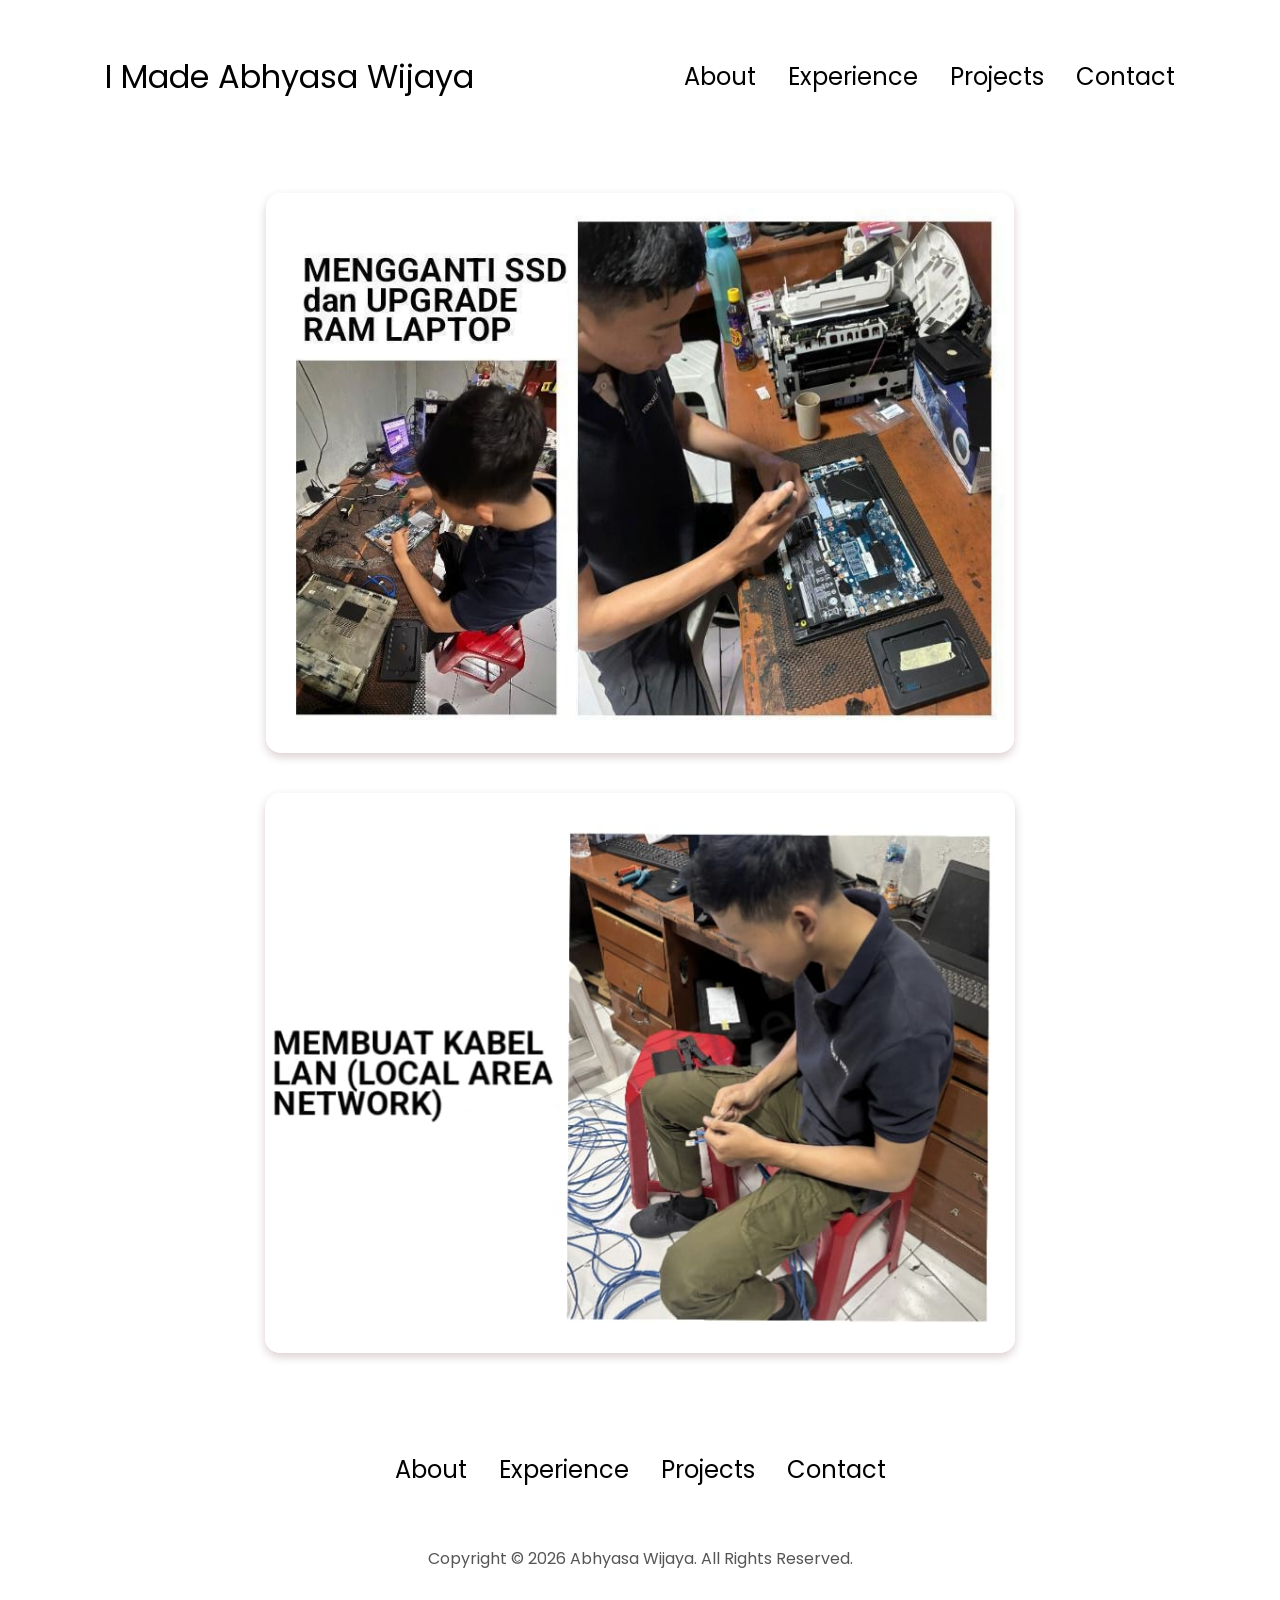
<file: projek1.html>
<!DOCTYPE html>
<html lang="en">
  <head>
    <meta charset="UTF-8" />
    <meta http-equiv="X-UA-Compatible" content="IE=edge" />
    <meta name="viewport" content="width=device-width, initial-scale=1.0" />
    <title>My Portfolio</title>
    <link rel="stylesheet" href="style.css" />
    <link rel="stylesheet" href="mediaqueries.css" />
  </head>
  <body>
    <nav id="desktop-nav">
      <div class="logo">I Made Abhyasa Wijaya</div>
      <div>
      <ul class="nav-links">
  <li><a href="index.html#about">About</a></li>
  <li><a href="index.html#experience">Experience</a></li>
  <li><a href="index.html#projects">Projects</a></li>
  <li><a href="index.html#contact">Contact</a></li>
</ul>
      </div>
    </nav>
    <nav id="hamburger-nav">
      <div class="logo">I Made Abhyasa Wijaya</div>
      <div class="hamburger-menu">
        <div class="hamburger-icon" onclick="toggleMenu()">
          <span></span>
          <span></span>
          <span></span>
        </div>
        <div class="menu-links">
          <li><a href="#about" onclick="toggleMenu()">About</a></li>
          <li><a href="#experience" onclick="toggleMenu()">Experience</a></li>
          <li><a href="#projects" onclick="toggleMenu()">Projects</a></li>
          <li><a href="#contact" onclick="toggleMenu()">Contact</a></li>
        </div>
      </div>
    </nav>
    <div class="container">
 <img src="./assets/fotossdram.jpeg" alt="Foto" class="profil-foto">
 <img src="./assets/fotolan.jpeg" alt="Foto" class="profil-foto">
</div>
    <footer>
      <nav>
        <div class="nav-links-container">
          <ul class="nav-links">
  <li><a href="index.html#about">About</a></li>
  <li><a href="index.html#experience">Experience</a></li>
  <li><a href="index.html#projects">Projects</a></li>
  <li><a href="index.html#contact">Contact</a></li>
</ul>
        </div>
      </nav>
      <p>Copyright &#169; 2026 Abhyasa Wijaya. All Rights Reserved.</p>
    </footer>
     <script src="script.js"></script>
      </body>
</html>
</file>
<file: style.css>
/* GENERAL */

@import url("https://fonts.googleapis.com/css2?family=Poppins:wght@300;400;500;600&display=swap");

* {
  margin: 0;
  padding: 0;
}

body {
  font-family: "Poppins", sans-serif;
}

html {
  scroll-behavior: smooth;
}

p {
  color: rgb(85, 85, 85);
}

/* TRANSITION */
html {
  scroll-behavior: smooth;
}
a,
.btn {
  transition: all 300ms ease;
}

/* DESKTOP NAV */

nav,
.nav-links {
  display: flex;
}

nav {
  justify-content: space-around;
  align-items: center;
  height: 17vh;
}

.nav-links {
  gap: 2rem;
  list-style: none;
  font-size: 1.5rem;
}

a {
  color: black;
  text-decoration: none;
  text-decoration-color: white;
}

a:hover {
  color: grey;
  text-decoration: underline;
  text-underline-offset: 1rem;
  text-decoration-color: rgb(181, 181, 181);
}

.logo {
  font-size: 2rem;
}

.logo:hover {
  cursor: default;
}

/* HAMBURGER MENU */

#hamburger-nav {
  display: none;
}

.hamburger-menu {
  position: relative;
  display: inline-block;
}

.hamburger-icon {
  display: flex;
  flex-direction: column;
  justify-content: space-between;
  height: 24px;
  width: 30px;
  cursor: pointer;
}

.hamburger-icon span {
  width: 100%;
  height: 2px;
  background-color: black;
  transition: all 0.3 ease-in-out;
}

.menu-links {
  position: absolute;
  top: 100%;
  right: 0;
  background-color: white;
  width: fit-content;
  max-height: 0;
  overflow: hidden;
  transition: all 0.3 ease-in-out;
}

.menu-links a {
  display: block;
  padding: 10px;
  text-align: center;
  font-size: 1.5rem;
  color: black;
  text-decoration: none;
  transition: all 0.3 ease-in-out;
}

.menu-links li {
  list-style: none;
}

.menu-links.open {
  max-height: 300px;
}

.hamburger-icon.open span:first-child {
  transform: rotate(45deg) translate(10px, 5px);
}

.hamburger-icon.open span:nth-child(2) {
  opacity: 0;
}

.hamburger-icon.open span:last-child {
  transform: rotate(-45deg) translate(10px, -5px);
}

.hamburger-icon span:first-child {
  transform: none;
}

.hamburger-icon span:first-child {
  opacity: 1;
}

.hamburger-icon span:first-child {
  transform: none;
}

/* SECTIONS */

section {
  padding-top: 4vh;
  height: 96vh;
  margin: 0 10rem;
  box-sizing: border-box;
  min-height: fit-content;
}

.section-container {
  display: flex;
}

/* PROFILE SECTION */

#profile {
  display: flex;
  justify-content: center;
  gap: 5rem;
  height: 80vh;
}

.section__pic-container {
  display: flex;
  height: 400px;
  width: 400px;
  margin: auto 0;
}

.section__text {
  align-self: center;
  text-align: center;
}

.section__text p {
  font-weight: 600;
}

.section__text__p1 {
  text-align: center;
}

.section__text__p2 {
  font-size: 1.75rem;
  margin-bottom: 1rem;
}

.title {
  font-size: 3rem;
  text-align: center;
  margin-bottom: 1rem;
}

#socials-container {
  display: flex;
  justify-content: center;
  margin-top: 1rem;
  gap: 1rem;
}

/* ICONS */

.icon {
  cursor: pointer;
  height: 2rem;
}

/* BUTTONS */

.btn-container {
  display: flex;
  justify-content: center;
  gap: 1rem;
}

.btn {
  font-weight: 600;
  transition: all 300ms ease;
  padding: 1rem;
  width: 8rem;
  border-radius: 2rem;
}

.btn-color-1,
.btn-color-2 {
  border: rgb(53, 53, 53) 0.1rem solid;
}

.btn-color-1:hover,
.btn-color-2:hover {
  cursor: pointer;
}

.btn-color-1,
.btn-color-2:hover {
  background: rgb(53, 53, 53);
  color: white;
}

.btn-color-1:hover {
  background: rgb(0, 0, 0);
}

.btn-color-2 {
  background: none;
}

.btn-color-2:hover {
  border: rgb(255, 255, 255) 0.1rem solid;
}

.btn-container {
  gap: 1rem;
}

/* ABOUT SECTION */

#about {
  position: relative;
  padding-top: 2vh;
  padding-bottom: 0px;
}

.about-containers {
  gap: 20px;
  margin-bottom: 2rem;
  margin-top: 0;
}

.about-details-container {
  justify-content: center;
  flex-direction: column;
}

.about-containers,
.about-details-container {
  display: flex;
}

.about-pic {
  border-radius: 2rem;
}

.arrow {
  position: absolute;
  right: -5rem;
  bottom: 2.5rem;
}

.details-container {
  padding: 1.5rem;
  flex: 1;
  background: white;
  border-radius: 2rem;
  border: rgb(53, 53, 53) 0.1rem solid;
  border-color: rgb(163, 163, 163);
  text-align: center;
}

.section-container {
  gap: 4rem;
  height: 80%;
}

.section__pic-container {
  height: 400px;
  width: 400px;
  margin: auto 0;
}

/* EXPERIENCE SECTION */

#experience {
  position: relative;
}

.experience-sub-title {
  color: rgb(85, 85, 85);
  font-weight: 600;
  font-size: 1.75rem;
  margin-bottom: 2rem;
}

.experience-details-container {
  display: flex;
  justify-content: center;
  flex-direction: column;
}

.article-container {
  display: flex;
  text-align: initial;
  flex-wrap: wrap;
  flex-direction: row;
  gap: 2.5rem;
  justify-content: space-around;
}

article {
  display: flex;
  align-items: center;
  width: 200px;
  align-items: center;
  justify-content: space-around;
  gap: 10px;
  padding: 10px;
}

article h3 {
  margin: 0;
  font-size: 16px;
}

article .icon {
  cursor: default;
}

/* PROJECTS SECTION */

#projects {
  position: relative;
}

.color-container {
  border-color: rgb(163, 163, 163);
  background: rgb(250, 250, 250);
}

.project-img {
  border-radius: 2rem;
  width: 85%;
  height: 85%;
}

.project-title {
  margin: 1rem;
  color: black;
}

.project-btn {
  color: black;
  border-color: rgb(163, 163, 163);
}

/* CONTACT */

#contact {
  display: flex;
  justify-content: center;
  flex-direction: column;
  height: 70vh;
}

.contact-info-upper-container {
  display: flex;
  justify-content: center;
  border-radius: 2rem;
  border: rgb(53, 53, 53) 0.1rem solid;
  border-color: rgb(163, 163, 163);
  background: (250, 250, 250);
  margin: 2rem auto;
  padding: 0.5rem;
}

.contact-info-container {
  display: flex;
  align-items: center;
  justify-content: center;
  gap: 0.5rem;
  margin: 1rem;
}

.contact-info-container p {
  font-size: larger;
}

.contact-icon {
  cursor: default;
}

.email-icon {
  height: 2.5rem;
}

/* FOOTER SECTION */
html {
  scroll-behavior: smooth;
}

footer {
  height: 26vh;
  margin: 0 1rem;
}

footer p {
  text-align: center;
}


/* foto-dokumentasi */
 
.profil-foto {
    .profil-foto 
    width: 560px;;          
    height: 560px;         
    max-width: 100%;     
    border-radius: 15px;    
    display: block;
    margin: 40px auto;  
    box-shadow: 0 4px 10px rgba(80, 17, 17, 0.2);  
} 


.video-konten {
    width: 100%;         
    max-width: 800px;     
    height: auto;        
    border-radius: 15px;
    display: block;
    margin: 0 auto;
    box-shadow: 0 4px 10px rgba(191, 42, 42, 0.2);
}
</file>
<file: mediaqueries.css>
@media screen and (max-width: 1400px) {
  #profile {
    height: 83vh;
    margin-bottom: 6rem;
  }
  .about-containers {
    flex-wrap: wrap;
  }
  #contact,
  #projects {
    height: fit-content;
  }
}

@media screen and (max-width: 1200px) {
  #desktop-nav {
    display: none;
  }
  #hamburger-nav {
    display: flex;
  }
  #experience,
  .experience-details-container {
    margin-top: 2rem;
  }
  #profile,
  .section-container {
    display: block;
  }
  .arrow {
    display: none;
  }
  section,
  .section-container {
    height: fit-content;
  }
  section {
    margin: 0 5%;
  }
  .section__pic-container {
    width: 275px;
    height: 275px;
    margin: 0 auto 2rem;
  }
  .about-containers {
    margin-top: 0;
  }
}

@media screen and (max-width: 600px) {
  #contact,
  footer {
    height: 40vh;
  }
  #profile {
    height: 83vh;
    margin-bottom: 0;
  }
  article {
    font-size: 1rem;
  }
  footer nav {
    height: fit-content;
    margin-bottom: 2rem;
  }
  .about-containers,
  .contact-info-upper-container,
  .btn-container {
    flex-wrap: wrap;
  }
  .contact-info-container {
    margin: 0;
  }
  .contact-info-container p,
  .nav-links li a {
    font-size: 1rem;
  }
  .experience-sub-title {
    font-size: 1.25rem;
  }
  .logo {
    font-size: 1.5rem;
  }
  .nav-links {
    flex-direction: column;
    gap: 0.5rem;
    text-align: center;
  }
  .section__pic-container {
    width: auto;
    height: 46vw;
    justify-content: center;
  }
  .section__text__p2 {
    font-size: 1.25rem;
  }
  .title {
    font-size: 2rem;
  }
  .text-container {
    text-align: justify;
  }
}
</file>
